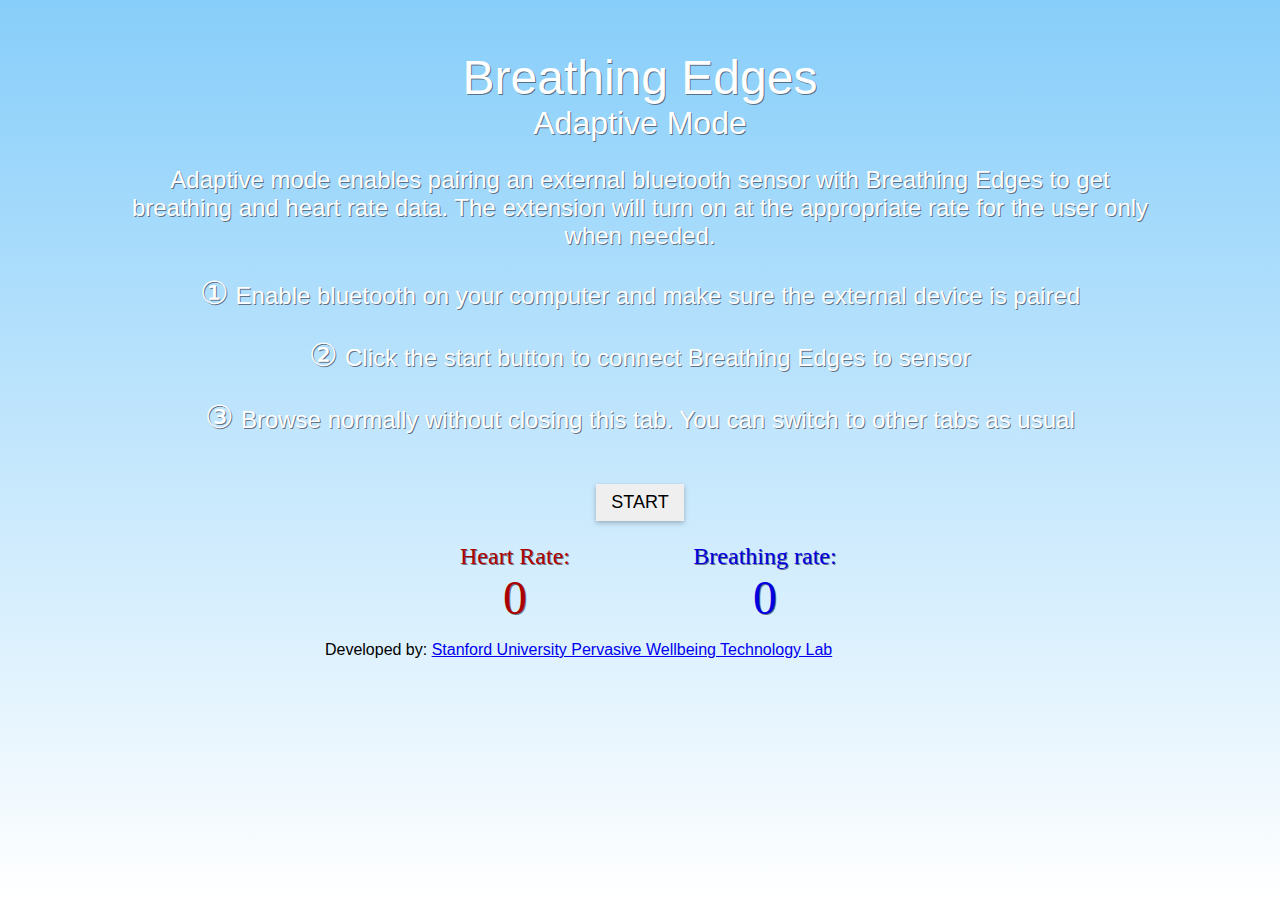
<file: index.html>
<html>
 <head>
  <link rel="stylesheet" type="text/css" href="style.css">
  <script src="bluetoothEdges.js"></script>
 </head>
 <body>
     <center>
     <font weight = "bold" size = "5">
         <p><font size = "10">Breathing Edges</font><br><font size = "6"> Adaptive Mode</font></p>
     <p>Adaptive mode enables pairing an external bluetooth sensor with Breathing Edges to get breathing and heart rate data. The extension will turn on at the appropriate rate for the user only when needed.</p>
     <p><font size = "6">&#9312;</font> Enable bluetooth on your computer and make sure the external device is paired</p>
     <p><font size = "6">&#9313;</font> Click the start button to connect Breathing Edges to sensor </p>
     <p><font size = "6">&#9314;</font> Browse normally without closing this tab. You can switch to other tabs as usual</p>
     </font>
     <br>
     </font>
    <form><button>Start</button></form>
     <script>
      document.querySelector('form').addEventListener('submit', function(event) {
        event.stopPropagation();
        event.preventDefault();
        let hrm = new HeartRateMonitor();
        hrm.start();
      });
      </script>
     </center>
     <div class='table'>
     <div class='row'>
       <div class='cell'>
          <font color = #ac0000 > 
         <div class='header'>Heart Rate:</div>
         <div class='value' id='hr'>0</div>
           </font>
       </div>
       <div class='cell'>
          <font color = #0000e1>
         <div class='header'>Breathing rate:</div>
         <div class='value' id='br'>0</div>
            </font>
       </div>
     </div>
    </div>
    <p style="position: static; bottom: 0; width:88%; text-align: center; text-shadow: none; color: black;">Developed by: <a href="http://med.stanford.edu/pervasivewellbeingtech.html" target="_blank"> Stanford University Pervasive Wellbeing Technology Lab </a> </p>
  </body>
</html>
</file>
<file: style.css>
button {
  padding: 8px 0px 8px 0px;
  margin: 6px 0px 6px 0px;
  min-width: 88px;
  font-size: 18px;
  text-align: center;
  text-transform: uppercase;
  text-decoration: none;
  border: none;
  outline: none;
  box-shadow: 0 2px 5px 0 rgba(0, 0, 0, 0.26);
}

body {
  height: auto;
  background-image: linear-gradient(LightSkyBlue, white);
  color: white;
  width: 80%;
  margin: 50px auto;
  font-family: "Trebuchet MS", Helvetica, sans-serif;
  text-shadow: 1px 1px #4c5465c7;
}

.cell {
  display: table-cell;
  text-align: center;
  width: 50%;
  height: 100%;
  vertical-align: middle;
}

.header {
  font-size: 1.5em;
}

.value {
  font-size: 3.0em;
}

.row {
  font-family: "Roboto";
  display: table-row;
}

.table {
  width: 100%;
  height: auto;
  max-width: 500px;
  min-width: 300px;
  display: table;
  margin: auto;
}
</file>
